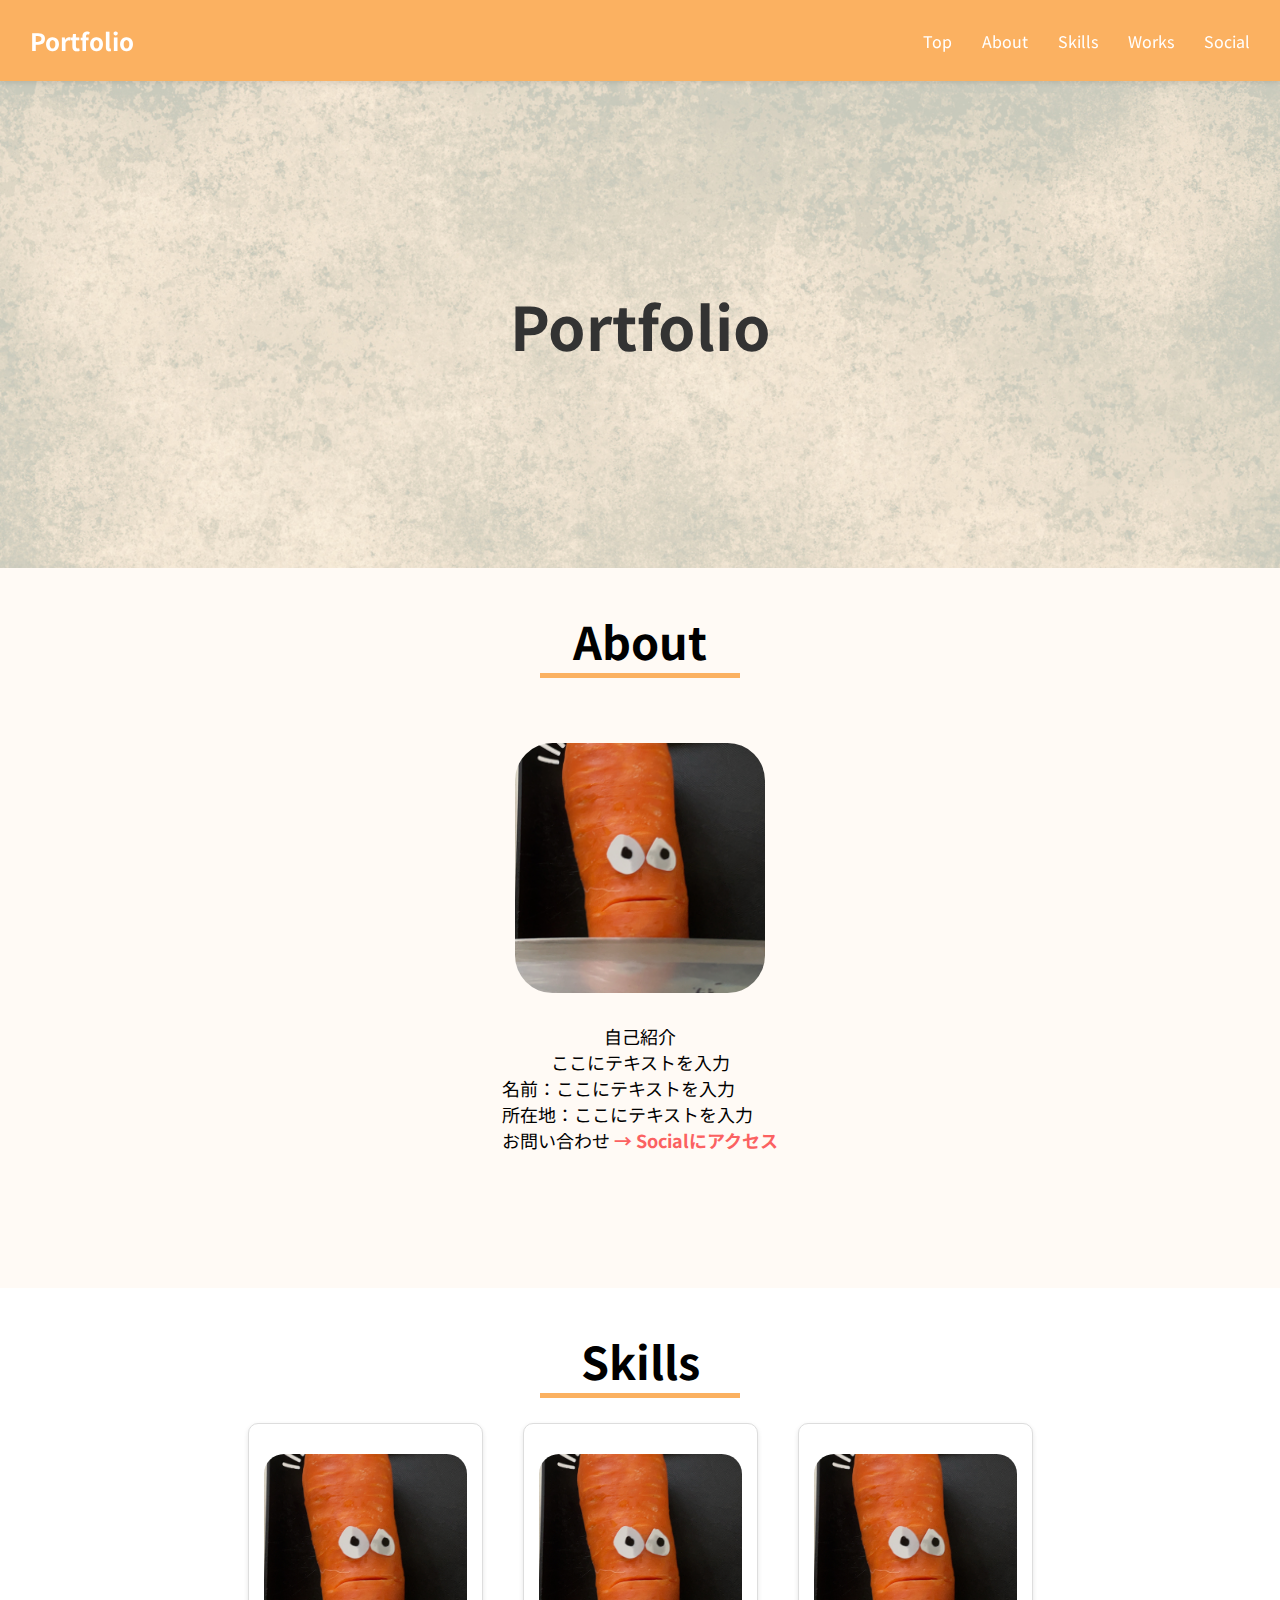
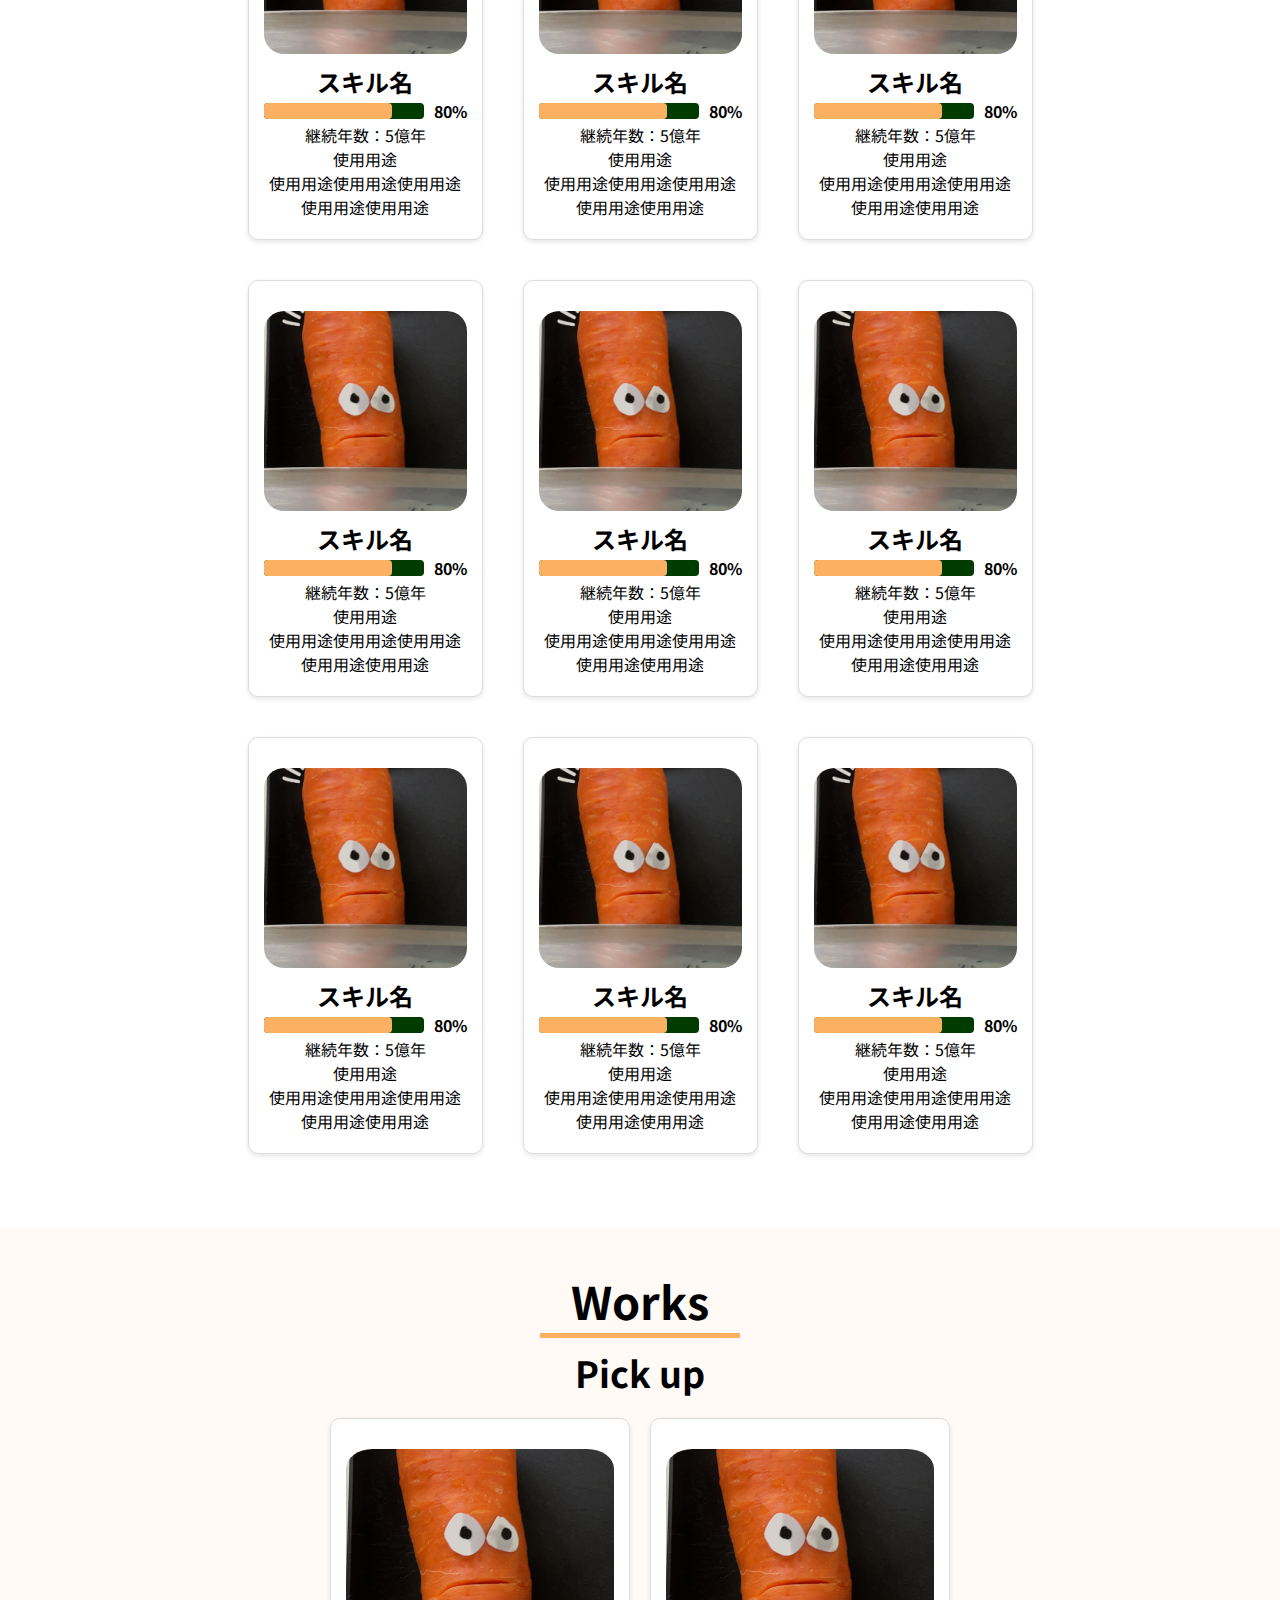
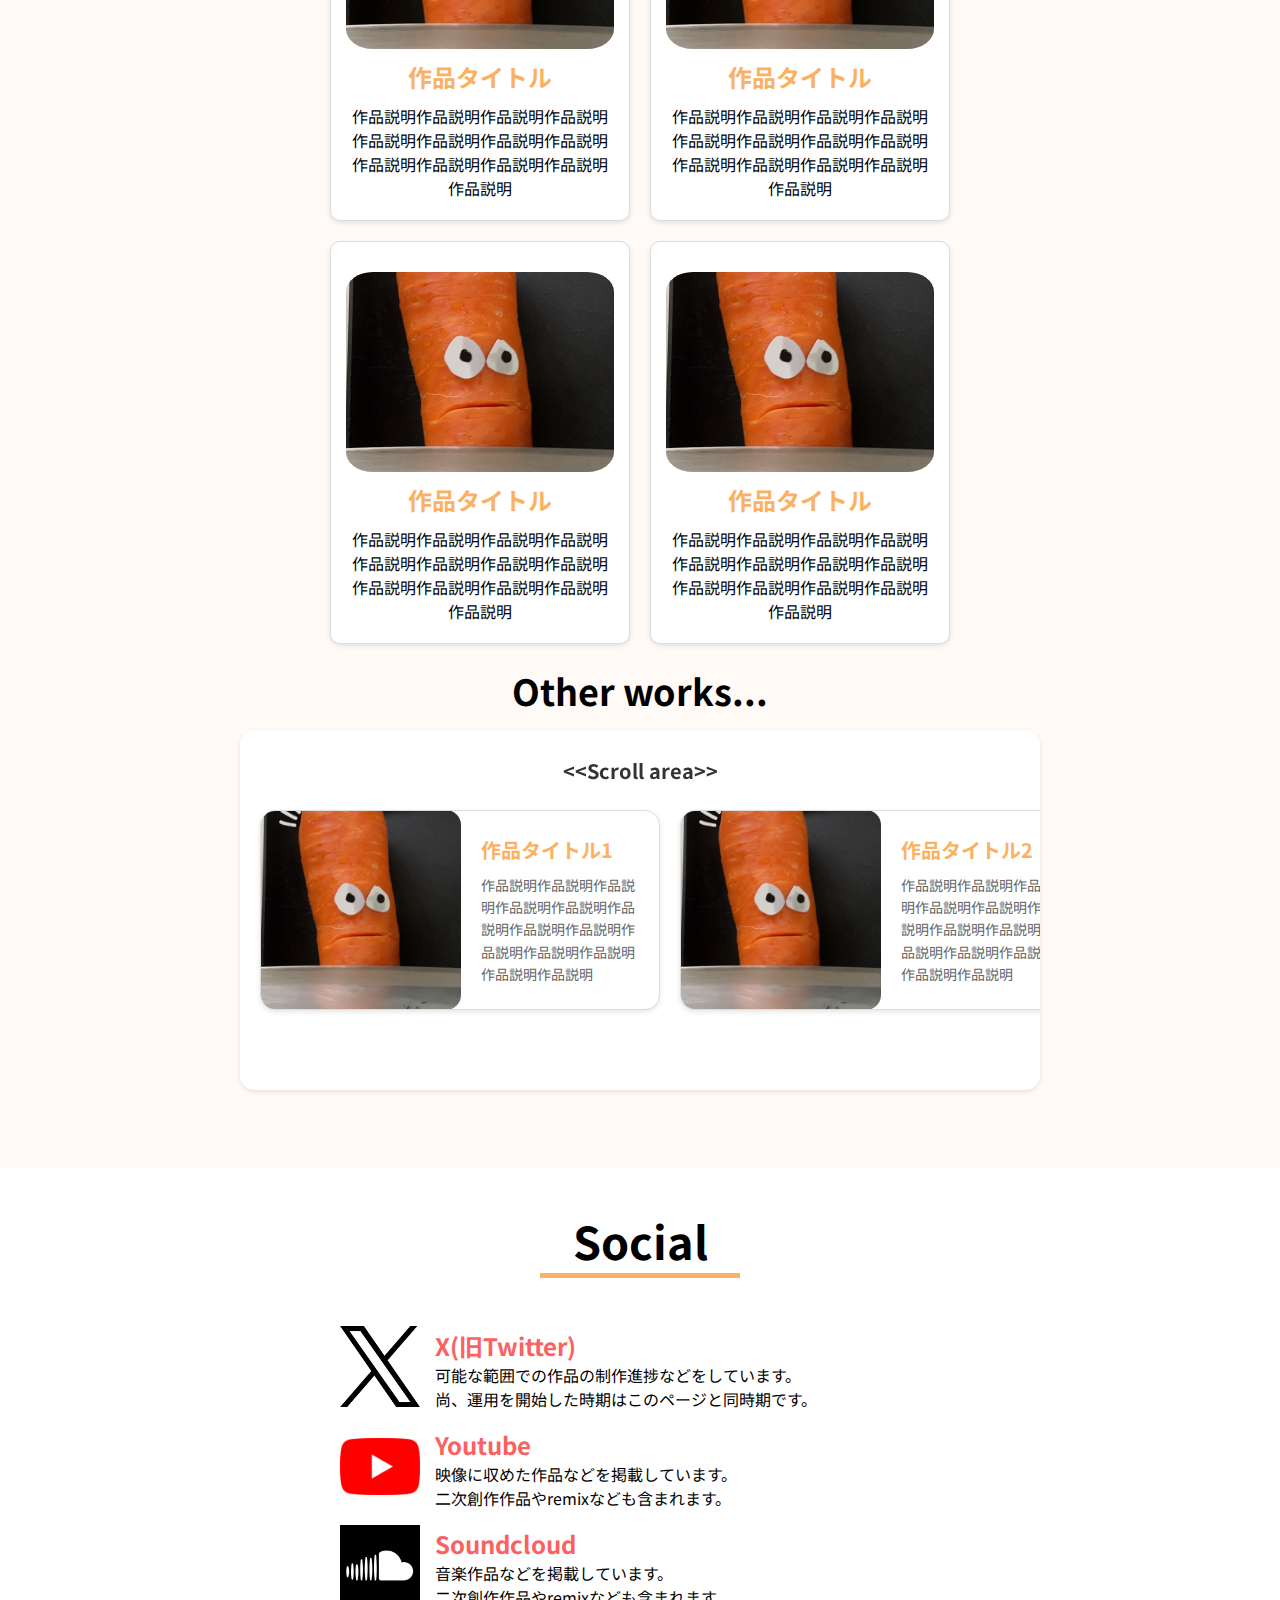
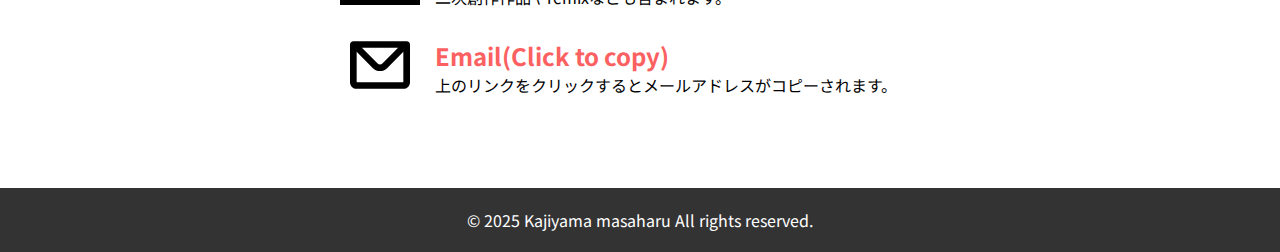
<file: index.html>
<!DOCTYPE html>
<html lang="ja">
<head>
    <meta charset="UTF-8">
    <meta main="viewport" content="width=device-width, initial-scale=1.0">
    <title>ポートフォリオ</title>
    <link rel="stylesheet" href="style.css">
    <style>
    @import url('https://fonts.googleapis.com/css2?family=Noto+Sans+JP:wght@100..900&display=swap');
    </style>
</head>
<body>
    <header class="site-header">
        <div class="header-container">
            <div class="logo">
                <h1>Portfolio</h1>
            </div>
            <nav>
                <ul>
                    <li><a href="#top">Top</a></li>
                    <li><a href="#about-txt">About</a></li>
                    <li><a href="#skills-txt">Skills</a></li>
                    <li><a href="#works-txt">Works</a></li>
                    <li><a href="#social-txt">Social</a></li>
                    <!--<li><a href="./debuggin.html">Debug</a></li>-->
                    <!--<li><a href="#contact">お問い合わせ</a></li>-->
                </ul>
            </nav>
        </div>
    </header>
    <div id="top">
        <h2>Portfolio</h2>
    </div>
    <div id="about" class="section-main">
        <div class="section-title">
            <h2 id="about-txt">About</h2>
        </div>
        <div class="profile">
            <img src="images/icon.png" alt="profileImage" width="250" height="250">
            <div class="profile-txt">
                <div class="prtext">
                    <p >自己紹介<br>ここにテキストを入力</p>
                </div>
                <p>名前：ここにテキストを入力<br>所在地：ここにテキストを入力<br>お問い合わせ<a href="#social-txt" class="profile-go-social"><b> → Socialにアクセス</b></a></p>
            </div>
        </div>
    </div>
    <div id="skills" class="section-main">
        <div class="section-title">
            <h2 id="skills-txt">Skills</h2>
            <div class="skill-main">
                <div class="skill-card">
                    <img src="images/icon.png" alt="スキル1" class="skill-img">
                    <h3>スキル名</h3>
                    <div class="skill-card-content">
                        <progress max="100" value="80" class="skill-progress"></progress>
                        <strong>80%</strong>
                    </div>
                    <div class="skill-card-info">
                        <p>継続年数：5億年</p>
                        <p>使用用途<br>使用用途使用用途使用用途使用用途使用用途</p>
                    </div>
                </div>
                <div class="skill-card">
                    <img src="images/icon.png" alt="スキル2" class="skill-img">
                    <h3>スキル名</h3>
                    <div class="skill-card-content">
                        <progress max="100" value="80" class="skill-progress"></progress>
                        <strong>80%</strong>
                    </div>
                    <div class="skill-card-info">
                        <p>継続年数：5億年</p>
                        <p>使用用途<br>使用用途使用用途使用用途使用用途使用用途</p>
                    </div>
                </div>
                <div class="skill-card">
                    <img src="images/icon.png" alt="スキル3" class="skill-img">
                    <h3>スキル名</h3>
                    <div class="skill-card-content">
                        <progress max="100" value="80" class="skill-progress"></progress>
                        <strong>80%</strong>
                    </div>
                    <div class="skill-card-info">
                        <p>継続年数：5億年</p>
                        <p>使用用途<br>使用用途使用用途使用用途使用用途使用用途</p>
                    </div>
                </div>
                <div class="skill-card">
                    <img src="images/icon.png" alt="スキル4" class="skill-img">
                    <h3>スキル名</h3>
                    <div class="skill-card-content">
                        <progress max="100" value="80" class="skill-progress"></progress>
                        <strong>80%</strong>
                    </div>
                    <div class="skill-card-info">
                        <p>継続年数：5億年</p>
                        <p>使用用途<br>使用用途使用用途使用用途使用用途使用用途</p>
                    </div>
                </div>
                <div class="skill-card">
                    <img src="images/icon.png" alt="スキル5" class="skill-img">
                    <h3>スキル名</h3>
                    <div class="skill-card-content">
                        <progress max="100" value="80" class="skill-progress"></progress>
                        <strong>80%</strong>
                    </div>
                    <div class="skill-card-info">
                        <p>継続年数：5億年</p>
                        <p>使用用途<br>使用用途使用用途使用用途使用用途使用用途</p>
                    </div>
                </div>
                <div class="skill-card">
                    <img src="images/icon.png" alt="スキル6" class="skill-img">
                    <h3>スキル名</h3>
                    <div class="skill-card-content">
                        <progress max="100" value="80" class="skill-progress"></progress>
                        <strong>80%</strong>
                    </div>
                    <div class="skill-card-info">
                        <p>継続年数：5億年</p>
                        <p>使用用途<br>使用用途使用用途使用用途使用用途使用用途</p>
                    </div>
                </div>
                <div class="skill-card">
                    <img src="images/icon.png" alt="スキル7" class="skill-img">
                    <h3>スキル名</h3>
                    <div class="skill-card-content">
                        <progress max="100" value="80" class="skill-progress"></progress>
                        <strong>80%</strong>
                    </div>
                    <div class="skill-card-info">
                        <p>継続年数：5億年</p>
                        <p>使用用途<br>使用用途使用用途使用用途使用用途使用用途</p>
                    </div>
                </div>
                <div class="skill-card">
                    <img src="images/icon.png" alt="スキル8" class="skill-img">
                    <h3>スキル名</h3>
                    <div class="skill-card-content">
                        <progress max="100" value="80" class="skill-progress"></progress>
                        <strong>80%</strong>
                    </div>
                    <div class="skill-card-info">
                        <p>継続年数：5億年</p>
                        <p>使用用途<br>使用用途使用用途使用用途使用用途使用用途</p>
                    </div>
                </div>
                <div class="skill-card">
                    <img src="images/icon.png" alt="スキル9" class="skill-img">
                    <h3>スキル名</h3>
                    <div class="skill-card-content">
                        <progress max="100" value="80" class="skill-progress"></progress>
                        <strong>80%</strong>
                    </div>
                    <div class="skill-card-info">
                        <p>継続年数：5億年</p>
                        <p>使用用途<br>使用用途使用用途使用用途使用用途使用用途</p>
                    </div>
                </div>
            </div>
        </div>
    </div>
    <!--横スクロールで作りたい-->
    <div id="works" class="section-main">
        <div class="section-title">
            <h2 id="works-txt">Works</h2>
        </div>
        <div class="phone-title">
            <h2 id="un-sect">Pick up</h2>
        </div>
        <div class="works-pickup">
            <!--ピックアップ作品2x2-->
            <div class="work-card">
                <img src="images/icon.png" alt="作品名" class="work-img">
                <a href="https://youtube.com" target="_blank">
                    <h3>作品タイトル</h3>
                </a>
                <p>作品説明作品説明作品説明作品説明作品説明作品説明作品説明作品説明作品説明作品説明作品説明作品説明作品説明</p>
            </div>
            <div class="work-card">
                <img src="images/icon.png" alt="作品名" class="work-img">
                <a href="https://youtube.com" target="_blank">
                    <h3>作品タイトル</h3>
                </a>
                <p>作品説明作品説明作品説明作品説明作品説明作品説明作品説明作品説明作品説明作品説明作品説明作品説明作品説明</p>
            </div>
            <div class="work-card">
                <img src="images/icon.png" alt="作品名" class="work-img">
                <a href="https://youtube.com" target="_blank">
                    <h3>作品タイトル</h3>
                </a>
                <p>作品説明作品説明作品説明作品説明作品説明作品説明作品説明作品説明作品説明作品説明作品説明作品説明作品説明</p>
            </div>
            <div class="work-card">
                <img src="images/icon.png" alt="作品名" class="work-img">
                <a href="https://youtube.com" target="_blank">
                    <h3>作品タイトル</h3>
                </a>
                <p>作品説明作品説明作品説明作品説明作品説明作品説明作品説明作品説明作品説明作品説明作品説明作品説明作品説明</p>
            </div>
        </div>
        <div class="works-scroll">
            <!--横スクロール作品群-->
            <div class="phone-title">
                <h2 id="un-sect">Other works...</h2>
            </div>
            <div class="works-scroll-wrapper">
                <div class="scroll-area-label">
                    <b>&lt;&lt;Scroll area&gt;&gt;</b>
                </div>
                <div class="works-scroll-container">
                    <div class="work-card-horizontal">
                        <img src="images/icon.png" alt="作品名" class="work-img-horizontal">
                        <div class="work-info-horizontal">
                            <a href="https://youtube.com" target="_blank">
                                <h3>作品タイトル1</h3>
                            </a>
                            <p>作品説明作品説明作品説明作品説明作品説明作品説明作品説明作品説明作品説明作品説明作品説明作品説明作品説明</p>
                        </div>
                    </div>
                    <div class="work-card-horizontal">
                        <img src="images/icon.png" alt="作品名" class="work-img-horizontal">
                        <div class="work-info-horizontal">
                            <a href="https://youtube.com" target="_blank">
                                <h3>作品タイトル2</h3>
                            </a>
                            <p>作品説明作品説明作品説明作品説明作品説明作品説明作品説明作品説明作品説明作品説明作品説明作品説明作品説明</p>
                        </div>
                    </div>
                    <div class="work-card-horizontal">
                        <img src="images/icon.png" alt="作品名" class="work-img-horizontal">
                        <div class="work-info-horizontal">
                            <a href="https://youtube.com" target="_blank">
                                <h3>作品タイトル3</h3>
                            </a>
                            <p>作品説明作品説明作品説明作品説明作品説明作品説明作品説明作品説明作品説明作品説明作品説明作品説明作品説明</p>
                        </div>
                    </div>
                    <div class="work-card-horizontal">
                        <img src="images/icon.png" alt="作品名" class="work-img-horizontal">
                        <div class="work-info-horizontal">
                            <a href="https://youtube.com" target="_blank">
                                <h3>作品タイトル4</h3>
                            </a>
                            <p>作品説明作品説明作品説明作品説明作品説明作品説明作品説明作品説明作品説明作品説明作品説明作品説明作品説明</p>
                        </div>
                    </div>
                    <div class="work-card-horizontal">
                        <img src="images/icon.png" alt="作品名" class="work-img-horizontal">
                        <div class="work-info-horizontal">
                            <a href="https://youtube.com" target="_blank">
                                <h3>作品タイトル5</h3>
                            </a>
                            <p>作品説明作品説明作品説明作品説明作品説明作品説明作品説明作品説明作品説明作品説明作品説明作品説明作品説明</p>
                        </div>
                    </div>
                </div>
            </div>
        </div>
    </div>
    <div id="social" class="section-main">
        <div class="section-title">
            <h2 id="social-txt">Social</h2>
            <div class="social-content">
                <div class="social-content-block">
                    <div class="social-container-icon">
                        <img src="images/social/logo-black.png" alt="socialIcon">
                    </div>
                    <div class="social-container-info">
                        <a href="https://x.com/LimitedCarrot" target="_blank" class="social-link-text">X(旧Twitter)</a>
                        <p>可能な範囲での作品の制作進捗などをしています。<br>尚、運用を開始した時期はこのページと同時期です。</p>
                    </div>
                </div>
                <div class="social-content-block">
                    <div class="social-container-icon">
                        <img src="images/social/yt_icon_rgb.png" alt="socialIcon">
                    </div>
                    <div class="social-container-info">
                        <a href="https://www.youtube.com/@wdon323/" target="_blank" class="social-link-text">Youtube</a>
                        <p>映像に収めた作品などを掲載しています。<br>二次創作作品やremixなども含まれます。</p>
                    </div>
                </div>
                <div class="social-content-block">
                    <div class="social-container-icon">
                        <img src="images/social/cloud.png" alt="socialIcon">
                    </div>
                    <div class="social-container-info">
                        <a href="https://soundcloud.com/wdon323" target="_blank" class="social-link-text">Soundcloud</a>
                        <p>音楽作品などを掲載しています。<br>二次創作作品やremixなども含まれます。</p>
                    </div>
                </div>
                <div class="social-content-block">
                    <div class="social-container-icon">
                        <svg
                        width="80"
                        height="80"
                        viewBox="0 0 24 24"
                        fill="none"
                        xmlns="http://www.w3.org/2000/svg"
                        >
                        <path
                            fill-rule="evenodd"
                            clip-rule="evenodd"
                            d="M3.00977 5.83789C3.00977 5.28561 3.45748 4.83789 4.00977 4.83789H20C20.5523 4.83789 21 5.28561 21 5.83789V17.1621C21 18.2667 20.1046 19.1621 19 19.1621H5C3.89543 19.1621 3 18.2667 3 17.1621V6.16211C3 6.11449 3.00333 6.06765 3.00977 6.0218V5.83789ZM5 8.06165V17.1621H19V8.06199L14.1215 12.9405C12.9499 14.1121 11.0504 14.1121 9.87885 12.9405L5 8.06165ZM6.57232 6.80554H17.428L12.7073 11.5263C12.3168 11.9168 11.6836 11.9168 11.2931 11.5263L6.57232 6.80554Z"
                            fill="currentColor"
                        />
                        </svg>
                    </div>
                    <div class="social-container-info">
                        <h1 class="click-to-copy" data-copy="sample@example.com">Email(Click to copy)</h1>
                        <p>上のリンクをクリックするとメールアドレスがコピーされます。</p>
                    </div>
                </div>
            </div>
        </div>
    </div>
    <main>
        <!--文章など-->
    </main>
    <footer class="site-footer">
        &copy; 2025 Kajiyama masaharu All rights reserved.
    </footer>
    <script>
        // クリックでコピー機能
        document.querySelectorAll('.click-to-copy').forEach(element => {
            element.addEventListener('click', () => {
                // data-copy属性からコピーするテキストを取得
                const textToCopy = element.getAttribute('data-copy');
                // クリップボードにコピー
                navigator.clipboard.writeText(textToCopy).then(() => {
                    // コピー成功時の処理
                    const originalText = element.textContent;
                    element.textContent = 'Email(Copied!)';
                    element.classList.add('copied');
                    // 2秒後に元に戻す
                    setTimeout(() => {
                        element.textContent = originalText;
                        element.classList.remove('copied');
                    }, 1000);
                }).catch(err => {
                    // コピー失敗時
                    console.error('コピーに失敗しました:', err);
                    alert('コピーに失敗しました');
                });
            });
        });
    </script>
    <script>
    document.querySelectorAll('a[href^="#"]').forEach(anchor => {
        anchor.addEventListener('click', function (e) {
            e.preventDefault();
            const target = document.querySelector(this.getAttribute('href'));
            if (target) {
                target.scrollIntoView({
                    behavior: 'smooth',
                    block: 'start'
                });
            }
        });
    });
    </script>
</body>
</html>
</file>
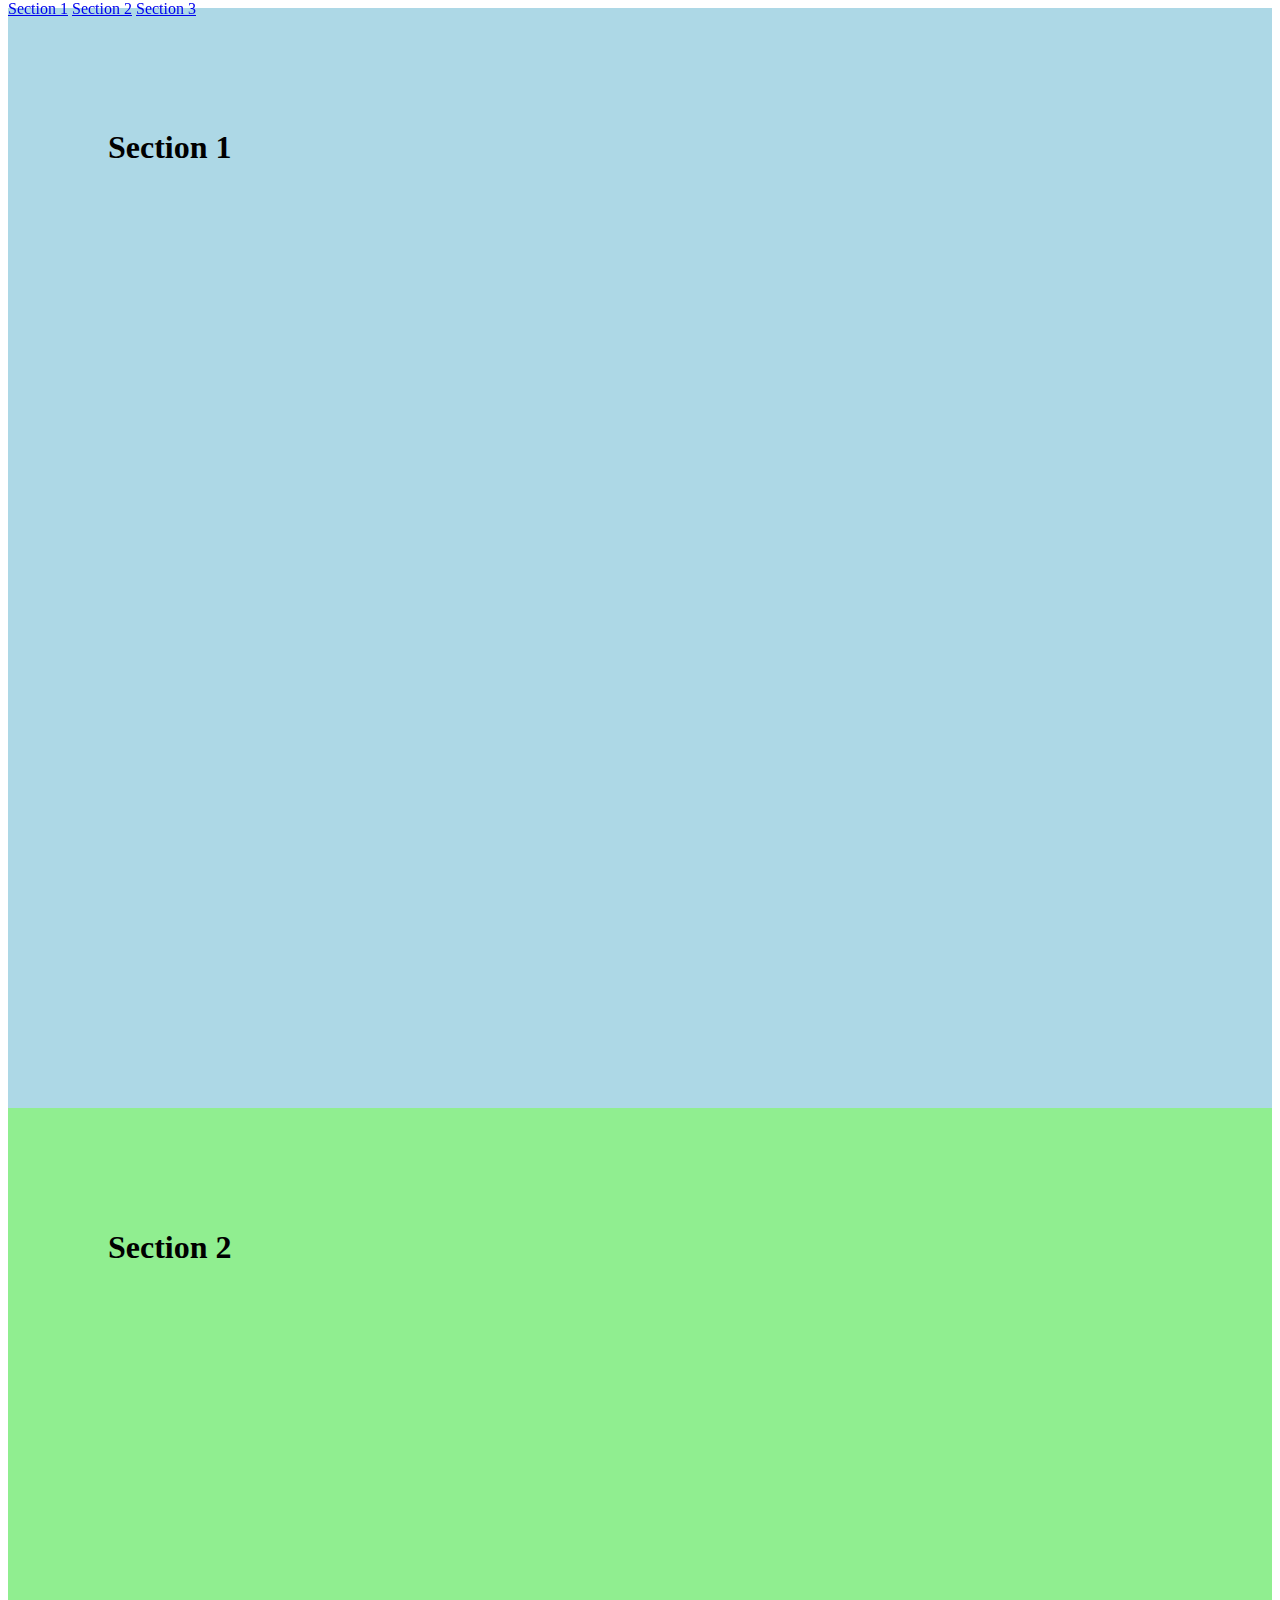
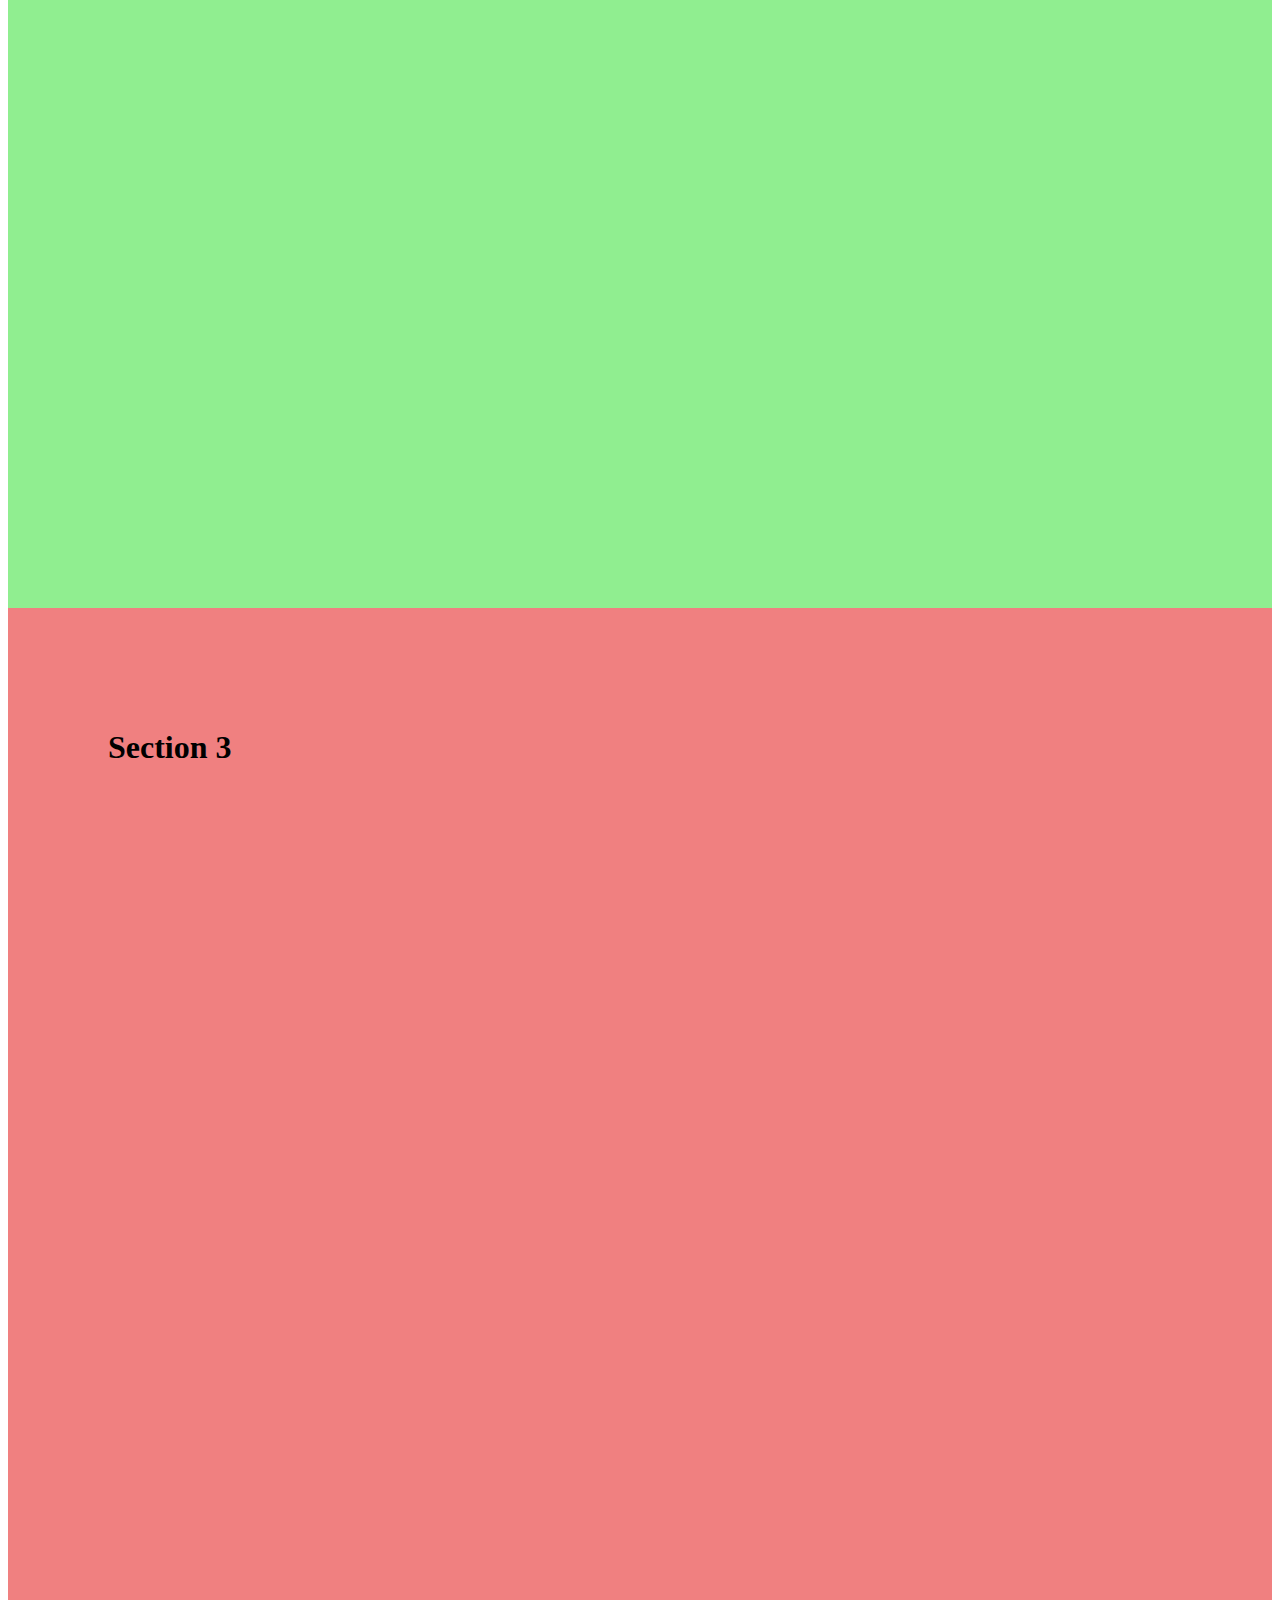
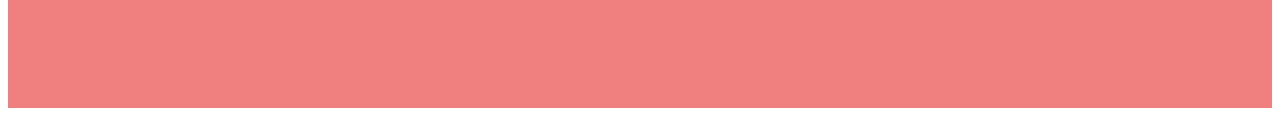
<file: debuggin.html>
<!DOCTYPE html>
<html lang="ja">
<head>
    <style>
        html { scroll-behavior: smooth; }
        .section { height: 100vh; padding: 100px; }
        #sec1 { background: lightblue; }
        #sec2 { background: lightgreen; }
        #sec3 { background: lightcoral; }
    </style>
</head>
<body>
    <nav style="position: fixed; top: 0;">
        <a href="#sec1">Section 1</a>
        <a href="#sec2">Section 2</a>
        <a href="#sec3">Section 3</a>
    </nav>
    
    <div id="sec1" class="section"><h1>Section 1</h1></div>
    <div id="sec2" class="section"><h1>Section 2</h1></div>
    <div id="sec3" class="section"><h1>Section 3</h1></div>
</body>
</html>
</file>
<file: style.css>
*{
    margin: 0;
    padding: 0;
    box-sizing: border-box;
}

html{
    scroll-behavior: smooth;
}

html, body{
    height: 100%;
    overscroll-behavior: none;
}

body{
    display: flex;
    flex-direction: column;
    padding-top: 9vh;
    min-height: 100vh;
    font-family: "Noto Sans JP", sans-serif;
}

.site-header{
    background-color: #FBB161;
    padding: 0 30px;
    box-shadow: 0 2px 5px rgba(0, 0, 0, 0.1);
    position: fixed;
    top: 0;
    left: 0;
    width: 100%;
    height: 9vh;
    z-index: 1000;
    overflow: hidden;
    pointer-events: none;
}

.header-container{
    height: 100%;
    display: flex;
    justify-content: space-between;
    align-items: center;
    max-width: 12000px;
    margin: 0 auto;
    pointer-events: auto;
}

.logo h1{
    color: white;
    font-size: 24px;
}

nav ul{
    list-style: none;
    display: flex;
    gap: 30px;
}

nav ul li a{
    color: white;
    text-decoration: none;
    font-size: 16px;
}

nav ul li a:hover{
    color: #003b00;
}

main{
    flex: 1;
    padding: 40px 20px;
}

.site-footer
{
    text-align: center;
    color: white;
    background-color: #333333;
    padding: 20px;
    /*margin-top: auto;*/
}

.section-main{
    min-height: 720px;
    padding: 100px 20px 80px;
    display: flex;
    flex-direction: column;
    justify-content: center;
    align-items: center;
    position: relative;
}

.section-main h2:not(#un-sect){
    text-align: center;
    font-size: 45px;
    font-weight: bold;
    margin-bottom: 50px;
    position: absolute;
    top: 40px;
    scroll-margin-top: calc(9vh + 40px);
}

/* 各セクションの背景色 */
#top {
    background-color: #ffffff;
    background-image: url(images/グランジ.jpg);
    background-size: cover;
    padding: 200px 0;
    scroll-margin-top: 200px;
}

#top h2{
    text-align: center;
    color: #333333;
    font-size: 60px;
}

#about {
    background-color: #fffaf5;
}

#skills {
    background-color: #ffffff;
    min-height: 1540px;
}

#works {
    min-height: 1540px;
    background-color: #fffaf5;
    /* 後で横スクロール用のスタイルを追加 */
}

#social {
    background-color: #ffffff;
    min-height: 540px;
}

.section-title{
    display: flex;
    flex-direction: column;
    align-items: center;
}
.section-title h2::after{
    content: "";
    display: block;
    width: 200px;
    height: 5px;
    transform: translateX(0%);
    background-color: #FBB161;
    margin-top: 0px auto 0;
}

.profile{
    padding-top: 20px;
    display: flex;
    flex-direction: column;
    justify-content: center;
    gap: 30px;
    align-items: center;
}

.profile p{
    max-width: 600px;
    font-size: 18px;
}

.profile-txt {
    display: block;
    flex-direction: column;  /* 縦に並べる */
    max-width: 600px;
}

.profile img{
    border-radius: 15%;
}

.profile-go-social {
    text-decoration: none;           /* 下線を消す */
    color: #fb6161;                  /* リンクの色 */
}

.profile-go-social:hover {
    color: #003b00;                  /* ホバー時の色 */
    text-decoration: underline;
}

.black-line {
    position: absolute;
    width: 190px;           /* 線の長さ */
    height: 3px;            /* 線の太さ */
    background-color: #FBB161;  /* 線の色（ヘッダーと同じオレンジ） */
    border: none;           /* デフォルトの枠線を消す */
    margin: -60px auto 50px; /* 上 左右（中央寄せ） 下 */
}

.prtext {
    text-align: center;
    max-width: 300px;
}

.skill-main{
    padding-top: 40px;
    display: grid;
    grid-template-columns: repeat(3, 2fr);
    gap: 40px;
}

.skill-card {
    display: flex;
    flex-direction: column;
    align-items: center;
    text-align: center;
    max-width: 300px;
    padding-left: 15px;
    padding-right: 15px;
    padding-bottom: 20px;
    padding-top: 30px;
    border: 1px solid #ddd;
    border-radius: 10px;
    box-shadow: 0 2px 5px rgba(0, 0, 0, 0.1);
    background-color: #ffffff;
}

.skill-card h3 {
    margin: 10px 0;
    font-size: 24px;
}

.skill-img {
    width: 100%;      /* カードの幅いっぱいに */
    height: 200px;
    object-fit: cover; /* 縦横比を保ちつつトリミング */
    border-radius: 10%;
}

.skill-progress {
    -webkit-appearance: none;
}
::-webkit-progress-bar {
    background-color: #003b00;
    border-radius: 4px;
}
::-webkit-progress-value {
    background-color: #FBB161;
    border-radius: 4px;
}

.skill-card-content {
    margin-top: -10px;
    display: flex;
    width: 100%;
    align-items: center;
    text-align: center;
}

.skill-card-content strong {
    font-size: 16px;
    padding-left: 10px;
}

.skill-card-info {
    max-width: 200px;
}

.works-pickup {
    display: grid;
    grid-template-columns: 1fr 1fr;
    gap: 20px;
}

.work-img {
    width: 100%;      /* カードの幅いっぱいに */
    height: 200px;
    object-fit: cover; /* 縦横比を保ちつつトリミング */
    border-radius: 10%;
}

.work-card {
    display: flex;
    flex-direction: column;
    align-items: center;
    text-align: center;
    max-width: 300px;
    padding-left: 15px;
    padding-right: 15px;
    padding-bottom: 20px;
    padding-top: 30px;
    border: 1px solid #ddd;
    border-radius: 10px;
    box-shadow: 0 2px 5px rgba(0, 0, 0, 0.1);
    background-color: #ffffff;
}

.work-card h3 {
    margin: 10px 0;
    font-size: 24px;
}

.work-card a{
    text-decoration: none;           /* 下線を消す */
    color: #FBB161;                  /* リンクの色 */
}

.work-card a:hover {
    color: #003b00;                  /* ホバー時の色 */
    text-decoration: underline;
}

.works-scroll-container {
    display: flex;
    gap: 20px;
    overflow-x: auto;
    /*padding: 80px 0;*/
    height: 360px;
    width: 800px;
    background-color: #ffffff;
    border-radius: 15px;
    box-shadow: 0 2px 5px rgba(0, 0, 0, 0.1);
    padding: 20px;
    align-items: center;
}

/*
.works-scroll-wrapper {
    position: relative;
    overflow: hidden;
    border-radius: 15px;
}
.works-scroll-wrapper::after {
    content: '';
    position: absolute;
    right: 0;
    top: 0;
    bottom: 0;
    width: 200px;
    background: linear-gradient(to right, transparent, #666);
    pointer-events: none;
    z-index: 1;
}
*/

.scroll-area-label {
    pointer-events: none;    /* クリック無効 */
    user-select: none;       /* テキスト選択無効 */
    position: relative;
    top: 65px;
    margin-top: -45px;
    text-align: center;
    font-size: 20px;
    margin-bottom: 10px;
    color: #333333;
}

.work-card-horizontal {
    z-index: 0;               /* カードの上に表示 */
    align-items: center;
    display: flex;              /* 中身を横並びに */
    min-width: 200px;           /* カードの最小幅 */
    height: 200px;              /* カードの高さ */
    flex-shrink: 0;             /* 縮まないようにする */
    border: 1px solid #ddd;
    border-radius: 15px;
    background-color: #ffffff;
    box-shadow: 0 2px 5px rgba(0, 0, 0, 0.1);
    overflow: hidden;           /* はみ出た部分を隠す */
    max-width: 400px;
}

.work-img-horizontal {
    width: 200px;               /* 画像の幅 */
    height: 200px;              /* 画像の高さ（カードと同じ） */
    object-fit: cover;          /* 画像をきれいに収める */
    flex-shrink: 0;             /* 画像が縮まないようにする */
    border-radius: 15px;
}

.work-info-horizontal {
    padding: 20px;
    display: flex;
    flex-direction: column;
    justify-content: center;
}

.work-info-horizontal h3 {
    margin: 0 0 10px 0;
    font-size: 20px;
}

.work-info-horizontal a{
    text-decoration: none;           /* 下線を消す */
    color: #FBB161;                  /* リンクの色 */
}

.work-info-horizontal a:hover{
    color: #003b00;                  /* ホバー時の色 */
    text-decoration: underline;
}

.work-info-horizontal p {
    margin: 0;
    color: #666;
    font-size: 14px;
    line-height: 1.6;
}

.phone-title {
    display: flex;
    flex-direction: column;
    align-items: center;
    font-size: 24px;
    padding: 20px;
}

.work-scroll {
    position: relative;
}

.social-content {
    display: grid;
    grid-template-columns: repeat(1, 1fr);
    flex-direction: column;
    gap: 15px;
    padding-top: 140px;
}

.social-content-block {
    display: flex;
    width: 600px;
    align-items: center;
    gap: 15px;
}

.social-container-info {
    display: flex;
    flex-direction: column;
}

.social-link-text {
    font-size: 24px;
    font-weight: bold;
    text-decoration: none;           /* 下線を消す */
    color: #fb6161;                  /* リンクの色 */
}

.social-link-text:hover {
    color: #003b00;                  /* ホバー時の色 */
    text-decoration: underline;
}

.social-container-icon img {
    width: 80px;      /* カードの幅いっぱいに */
    height: 100%;
    object-fit: cover; /* 縦横比を保ちつつトリミング */
}

.click-to-copy {
    user-select: none;
    font-size: 24px;
    text-decoration: none;           /* 下線を消す */
    color: #fb6161;                  /* リンクの色 */
}

.click-to-copy:hover{
    color: #003b00;                  /* ホバー時の色 */
    text-decoration: underline;
}

.click-to-copy .copied{
    color: #d4fb61;                  /* リンクの色 */
}
</file>
